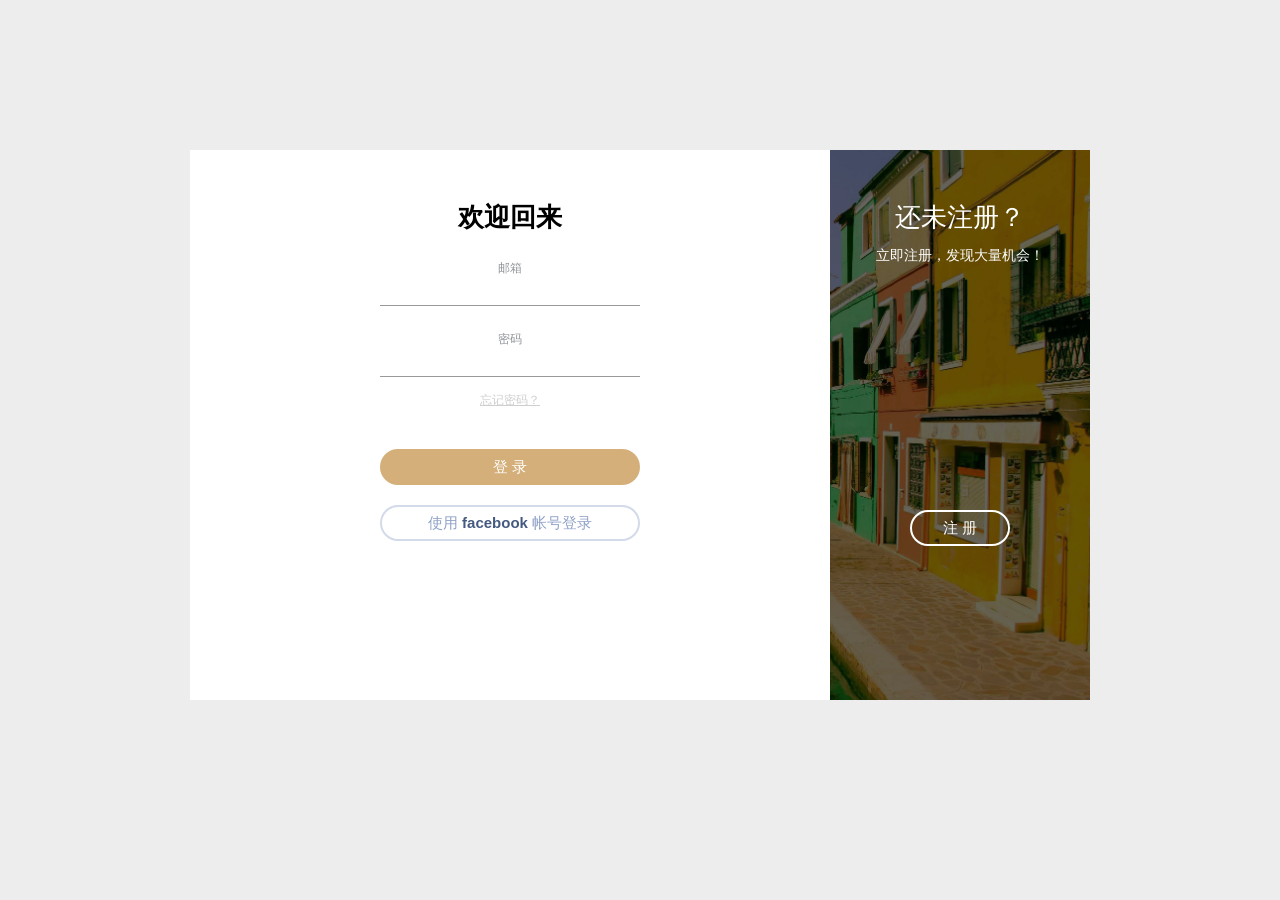
<file: index.html>
<!DOCTYPE html>
<head>
    <meta charset="UTF-8">
</head>
<body>
<script>
    (function () {
        var cookie = document.cookie;
        const split = cookie.split(';');
        split.forEach(value => {
            const split1 = value.split('=');
            var cookieName = split1[0];
            var cookieValue = split1[1];
            if (cookieName == "shenshuxin01.github.io_isoldcust" && cookieValue == "ok") {
                if (confirm("已经检测到您之前登陆过了，是否跳过登录页面？")){
                    window.location = "./main/main.html";
                }else {
                    window.location = "./mainLogin/index.html"
                }
            }else {
                window.location = "./mainLogin/index.html"
            }

        })
    })();
</script>
</body>
</html>
</file>
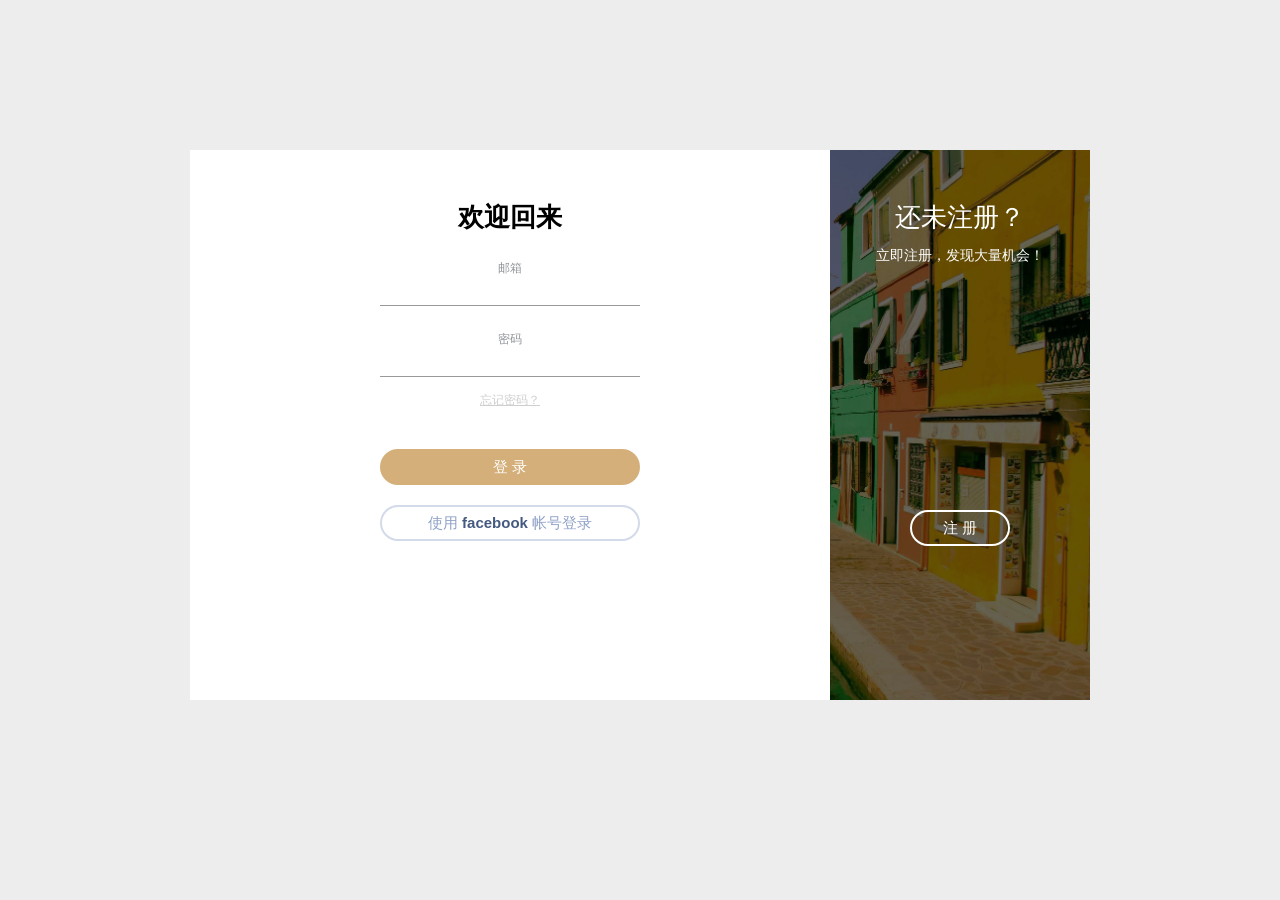
<file: mainLogin/index.html>
<html lang="zh-CN"><head>
<meta charset="utf-8">
    <link rel="icon" type="image/x-icon" href="../picture/皮卡丘.ico">
    <title>欢迎申书鑫</title>
<link rel="stylesheet" href="css/style.css">
</head>

<body>
    <div class="content">
        <div class="form sign-in">
            <h2>欢迎回来</h2>
            <label>
                <span>邮箱</span>
                <input id="pg_email" type="email">
            </label>
            <label>
                <span>密码</span>
                <input id="pg_password" type="password">
            </label>
            <p class="forgot-pass"><a href="javascript:">忘记密码？</a></p>
            <button onclick="toMain();" type="button" class="submit">登 录</button>
            <button type="button" class="fb-btn">使用 <span>facebook</span> 帐号登录</button>
        </div>
        <div class="sub-cont">
            <div class="img">
                <div class="img__text m--up">
                    <h2>还未注册？</h2>
                    <p>立即注册，发现大量机会！</p>
                </div>
                <div class="img__text m--in">
                    <h2>已有帐号？</h2>
                    <p>有帐号就登录吧，好久不见了！</p>
                </div>
                <div class="img__btn">
                    <span class="m--up">注 册</span>
                    <span class="m--in">登 录</span>
                </div>
            </div>
            <div class="form sign-up">
                <h2>立即注册</h2>
                <label>
                    <span>用户名</span>
                    <input type="text">
                </label>
                <label>
                    <span>邮箱</span>
                    <input type="email">
                </label>
                <label>
                    <span>密码</span>
                    <input type="password">
                </label>
                <button type="button" class="submit">注 册</button>
                <button type="button" class="fb-btn">使用 <span>facebook</span> 帐号注册</button>
            </div>
        </div>
    </div>

    <script src="js/script.js"></script>

<script>
    function toMain() {
        //jiami
        var e = window.btoa(document.getElementById("pg_email").value);
        var p = window.btoa(document.getElementById("pg_password").value);

        if (e == "MQ==" && p == "MQ=="){
            document.cookie="shenshuxin01.github.io_isoldcust=ok;path=/";
            window.location = "../main/main.html"
        }else {
            alert("账号/密码错误")
        }
    }
</script>



</body>

</html>
</file>
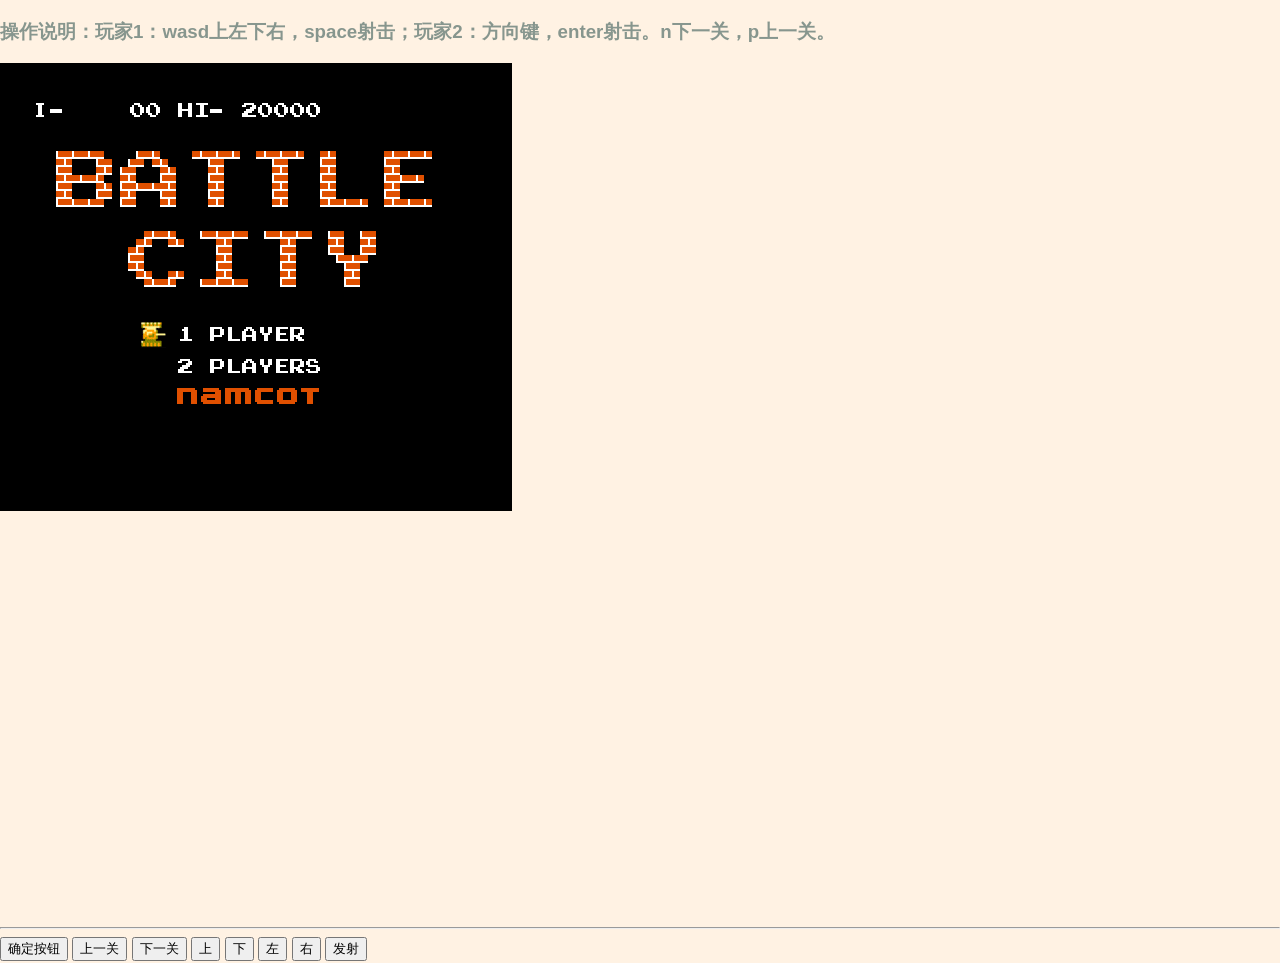
<file: game/tank/index.html>
<!DOCTYPE html>
<html lang="zh" class="no-js demo-1">
	<head>
		<meta charset="UTF-8" />
		<meta http-equiv="X-UA-Compatible" content="IE=edge,chrome=1"> 
		<meta name="viewport" content="width=device-width, initial-scale=1.0"> 
		<script src="js/jquery.min.js"></script>
		<script src="js/Helper.js"></script>
		<script src="js/keyboard.js"></script>
		<script src="js/const.js"></script>
		<script src="js/level.js"></script>
		<script src="js/crackAnimation.js"></script>
		<script src="js/prop.js"></script>
		<script src="js/bullet.js"></script>
		<script src="js/tank.js"></script>
		<script src="js/num.js"></script>
		<script src="js/menu.js"></script>
		<script src="js/map.js"></script>
		<script src="js/Collision.js"></script>
		<script src="js/stage.js"></script>
		<script src="js/main.js"></script>
		<link rel="stylesheet" type="text/css" href="css/default.css" />
		<style type="text/css">
			#canvasDiv canvas{
				position:absolute;
			}
		</style>
	</head>
	<body>
		<div class="container">
			<head><h3>操作说明：玩家1：wasd上左下右，space射击；玩家2：方向键，enter射击。n下一关，p上一关。</h3></head>
			<div class="main clearfix">
				<div id="canvasDiv" >
					<canvas id="wallCanvas" ></canvas> 
					<canvas id="tankCanvas" ></canvas>
					<canvas id="grassCanvas" ></canvas>
					<canvas id="overCanvas" ></canvas> 
					<canvas id="stageCanvas" ></canvas>
				</div>
			</div>
			
		</div><!-- /container -->
	<hr>
		<button onmouseup="offKey('enter')" onmousedown="sendKey('enter')">确定按钮</button>
		<button onmouseup="offKey('before')" onmousedown="sendKey('before')">上一关</button>
		<button onmouseup="offKey('after')" onmousedown="sendKey('after')">下一关</button>
		<button onmouseup="offKey('w')" onmousedown="sendKey('w')">上</button>
		<button onmouseup="offKey('s')"  onmousedown="sendKey('s')">下</button>
		<button onmouseup="offKey('a')"  onmousedown="sendKey('a')">左</button>
		<button onmouseup="offKey('d')"  onmousedown="sendKey('d')">右</button>
		<button onmouseup="offKey('space')"  onmousedown="sendKey('space')">发射</button>
<!--		<input  id="test" type="text">-->
		<input hidden="hidden" id="test" type="text">

<!--		<script>-->
<!--			(function () {-->
<!--				alert("修改&#45;&#45;101版本")-->
<!--			})();-->
<!--		</script>-->
    <script>
		function sendKey(index) {
 			var e = jQuery.Event("keydown"); //模拟一个键盘事件
			// 32空格、w87、s83、a65、d68、enter13,n78,p80
			e.keyCode = 38;
			e.which = 38;  //增加设置which
 			switch (index) {
				case "enter":
					e.keyCode = 13;
					e.which = 13;  //增加设置which
					break;
				case "after":
					e.keyCode = 80;
					e.which = 80;  //增加设置which
					break;
				case "before":
					e.keyCode = 78;
					e.which = 78;  //增加设置which
					break;
				case "w":
					e.keyCode = 87;
					e.which = 87;  //增加设置which
					break;
				case "s":
					e.keyCode = 83;
					e.which = 83;  //增加设置which
					break;
				case "a":
					e.keyCode = 65;
					e.which = 65;  //增加设置which
					break;
				case "d":
					e.keyCode = 68;
					e.which = 68;  //增加设置which
					break;
				case "space":
					e.keyCode = 32;
					e.which = 32;  //增加设置which
					break;

			}

 			 ssxdown(e) ;

 			// $('#test').trigger(e); //模拟按键

		}

		function offKey(index) {
			var e = jQuery.Event("keyup"); //模拟一个键盘事件
			// 32空格、w87、s83、a65、d68、enter13
			e.keyCode = 38;
			e.which = 38;  //增加设置which

			switch (index) {
				case "enter":
					e.keyCode = 13;
					e.which = 13;  //增加设置which
					break;
				case "after":
					e.keyCode = 80;
					e.which = 80;  //增加设置which
					break;
				case "before":
					e.keyCode = 78;
					e.which = 78;  //增加设置which
					break;

				case "w":
					e.keyCode = 87;
					e.which = 87;  //增加设置which
					break;
				case "s":
					e.keyCode = 83;
					e.which = 83;  //增加设置which
					break;
				case "a":
					e.keyCode = 65;
					e.which = 65;  //增加设置which
					break;
				case "d":
					e.keyCode = 68;
					e.which = 68;  //增加设置which
					break;
				case "space":
					e.keyCode = 32;
					e.which = 32;  //增加设置which
					break;

			}

			window.setTimeout(function () {
						ssxup(e);


					},
					300);



			// $('#test').trigger(e); //模拟按键
		}
	</script>
	</body>
</html>
</file>
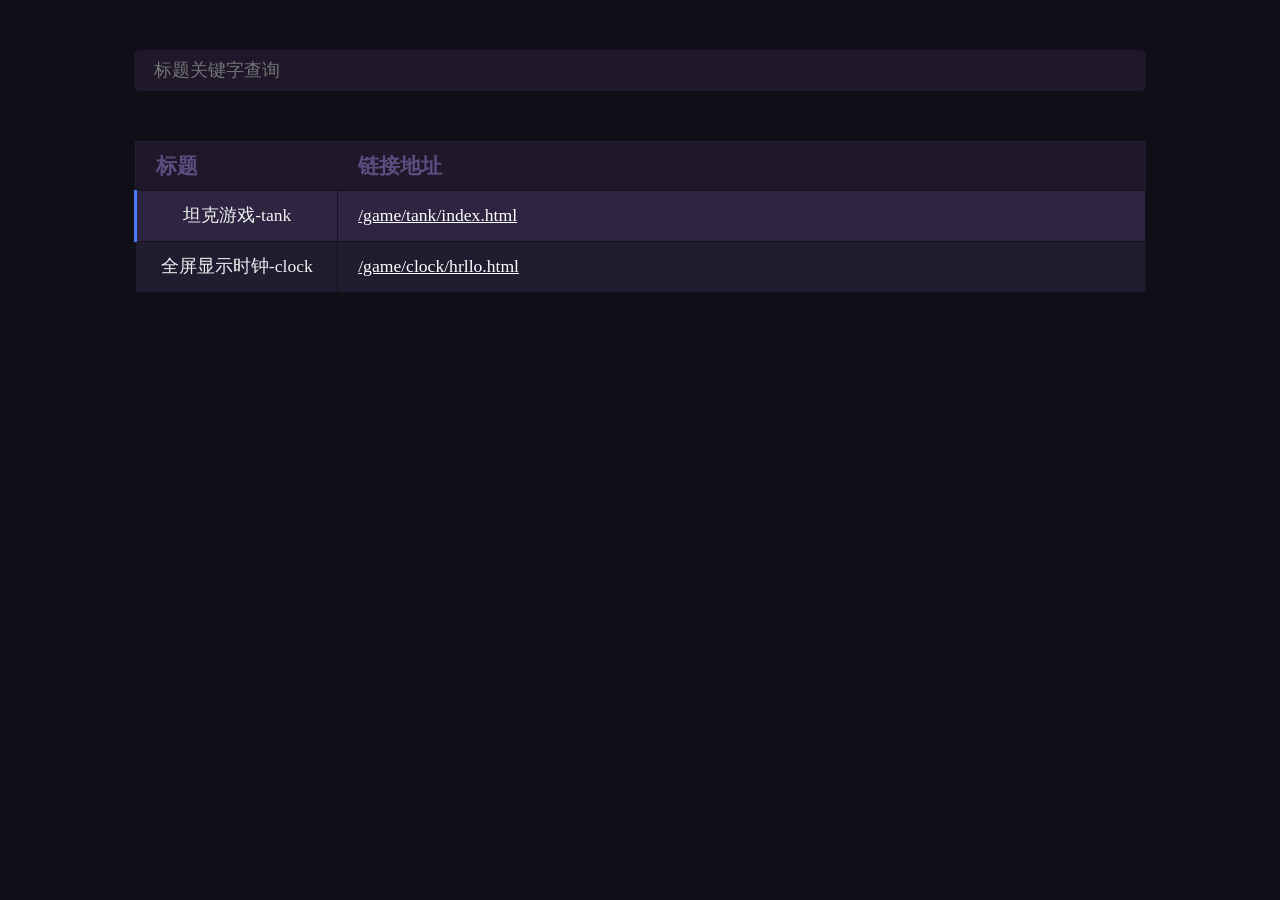
<file: main/showTable/index.html>
<!DOCTYPE html>
<html lang="en" >
<head>
	<meta charset="utf-8">
	<link rel="icon" type="image/x-icon" href="../../picture/皮卡丘.ico">
	<title>欢迎申书鑫</title>
	<link rel="stylesheet" href="css/style.css">

<link rel="stylesheet" href="css/style.css">

</head>
<body>

<template id="table-reset">
	<tr>
		<th>标题</th>
		<th>描述</th>
	</tr>
</template>
<template id="table-row-template">
	<tr>
		<td class="name"><abbr class="abbr" title=""></abbr></td>
		<td class="desc"></td>
	</tr>
</template>
<div class="util">
	<input id="myfiles" type="file" accept="application/json" class="left">
	<input id="myInput" type="search" onKeyUp="search()" placeholder="标题关键字查询">
</div>
<main class="main">
	<table id="table" data-toggle>
		<tr>
			<th>标题</th>
			<th>链接地址</th>
		</tr>
	</table>
</main>
<script src="js/script.js"></script>
<!--若要添加表格内容，需要在处添加 ./js/script.js-->
<!--若要添加表格内容，需要在处添加 ./js/script.js-->
<!--若要添加表格内容，需要在处添加 ./js/script.js-->
<!--若要添加表格内容，需要在处添加 ./js/script.js-->
<!--若要添加表格内容，需要在处添加 ./js/script.js-->
</body>
</html>
</file>
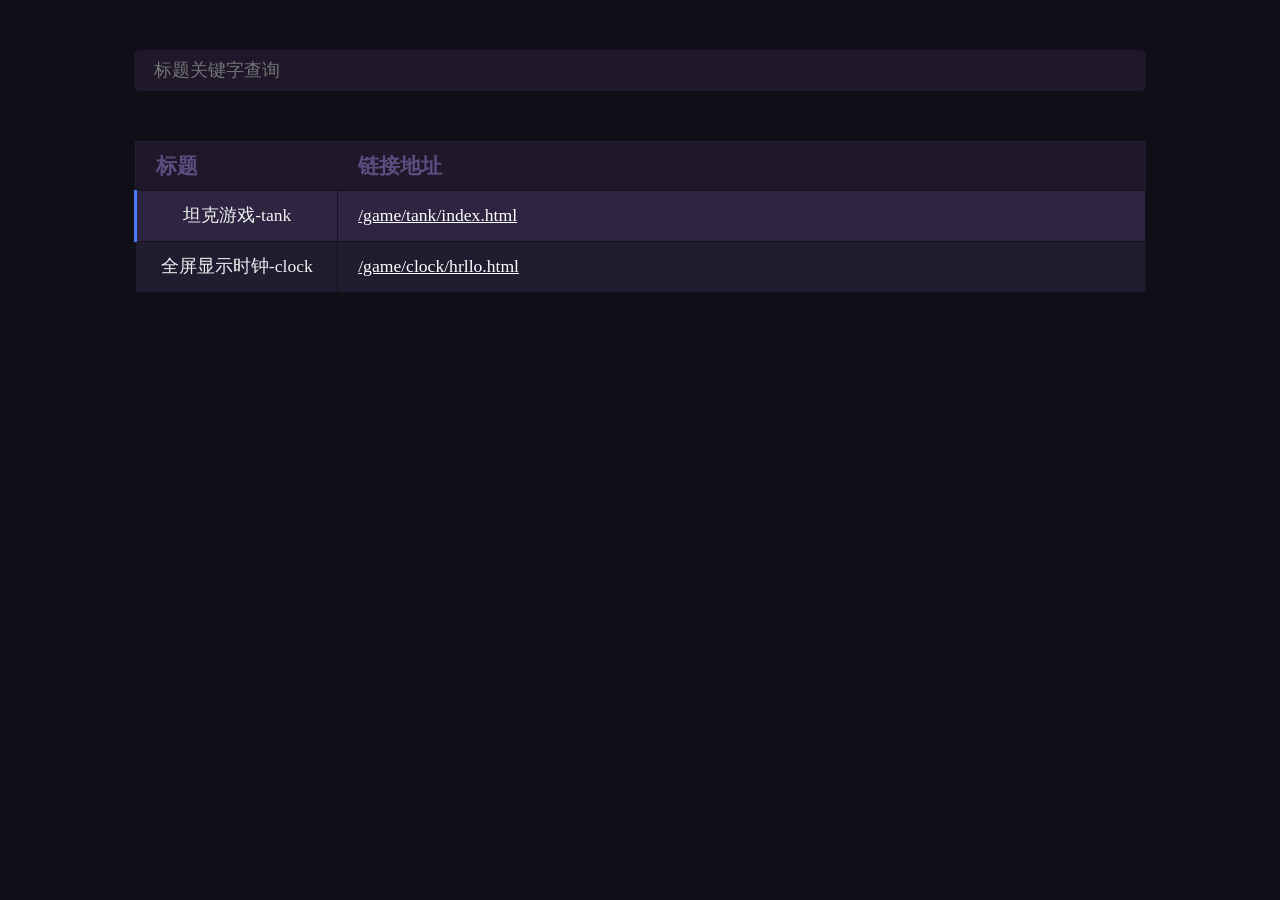
<file: main/main.html>
<!DOCTYPE html>
<html lang="en">
<head>
    <meta charset="utf-8">
    <link rel="icon" type="image/x-icon" href="../picture/皮卡丘.ico">
    <title>欢迎申书鑫</title>
</head>
<body>

        <script>
            window.location = "./showTable/index.html"
        </script>
    </body>
</html>
</file>
<file: mainLogin/css/style.css>
*, *:before, *:after {
    box-sizing: border-box;
    margin: 0;
    padding: 0;
}

body {
    font-family: 'Open Sans', Helvetica, Arial, sans-serif;
    background: #ededed;
}

input, button {
    border: none;
    outline: none;
    background: none;
    font-family: 'Open Sans', Helvetica, Arial, sans-serif;
}

.tip {
    font-size: 20px;
    margin: 40px auto 50px;
    text-align: center;
}

.content {
    overflow: hidden;
    position: absolute;
    left: 50%;
    top: 50%;
    width: 900px;
    height: 550px;
    margin: -300px 0 0 -450px;
    background: #fff;
}

.form {
    position: relative;
    width: 640px;
    height: 100%;
    transition: -webkit-transform 0.6s ease-in-out;
    transition: transform 0.6s ease-in-out;
    transition: transform 0.6s ease-in-out, -webkit-transform 0.6s ease-in-out;
    padding: 50px 30px 0;
}

.sub-cont {
    overflow: hidden;
    position: absolute;
    left: 640px;
    top: 0;
    width: 900px;
    height: 100%;
    padding-left: 260px;
    background: #fff;
    transition: -webkit-transform 0.6s ease-in-out;
    transition: transform 0.6s ease-in-out;
    transition: transform 0.6s ease-in-out, -webkit-transform 0.6s ease-in-out;
}

.content.s--signup .sub-cont {
    -webkit-transform: translate3d(-640px, 0, 0);
    transform: translate3d(-640px, 0, 0);
}

button {
    display: block;
    margin: 0 auto;
    width: 260px;
    height: 36px;
    border-radius: 30px;
    color: #fff;
    font-size: 15px;
    cursor: pointer;
}

.img {
    overflow: hidden;
    z-index: 2;
    position: absolute;
    left: 0;
    top: 0;
    width: 260px;
    height: 100%;
    padding-top: 360px;
}

.img:before {
    content: '';
    position: absolute;
    right: 0;
    top: 0;
    width: 900px;
    height: 100%;
    background-image: url(../images/bg.jpg);
    background-size: cover;
    transition: -webkit-transform 0.6s ease-in-out;
    transition: transform 0.6s ease-in-out;
    transition: transform 0.6s ease-in-out, -webkit-transform 0.6s ease-in-out;
}

.img:after {
    content: '';
    position: absolute;
    left: 0;
    top: 0;
    width: 100%;
    height: 100%;
    background: rgba(0, 0, 0, 0.6);
}

.content.s--signup .img:before {
    -webkit-transform: translate3d(640px, 0, 0);
    transform: translate3d(640px, 0, 0);
}

.img__text {
    z-index: 2;
    position: absolute;
    left: 0;
    top: 50px;
    width: 100%;
    padding: 0 20px;
    text-align: center;
    color: #fff;
    transition: -webkit-transform 0.6s ease-in-out;
    transition: transform 0.6s ease-in-out;
    transition: transform 0.6s ease-in-out, -webkit-transform 0.6s ease-in-out;
}

.img__text h2 {
    margin-bottom: 10px;
    font-weight: normal;
}

.img__text p {
    font-size: 14px;
    line-height: 1.5;
}

.content.s--signup .img__text.m--up {
    -webkit-transform: translateX(520px);
    transform: translateX(520px);
}
.img__text.m--in {
    -webkit-transform: translateX(-520px);
    transform: translateX(-520px);
}

.content.s--signup .img__text.m--in {
    -webkit-transform: translateX(0);
    transform: translateX(0);
}

.img__btn {
    overflow: hidden;
    z-index: 2;
    position: relative;
    width: 100px;
    height: 36px;
    margin: 0 auto;
    background: transparent;
    color: #fff;
    text-transform: uppercase;
    font-size: 15px;
    cursor: pointer;
}
.img__btn:after {
    content: '';
    z-index: 2;
    position: absolute;
    left: 0;
    top: 0;
    width: 100%;
    height: 100%;
    border: 2px solid #fff;
    border-radius: 30px;
}

.img__btn span {
    position: absolute;
    left: 0;
    top: 0;
    display: flex;
    justify-content: center;
    align-items: center;
    width: 100%;
    height: 100%;
    transition: -webkit-transform 0.6s;
    transition: transform 0.6s;
    transition: transform 0.6s, -webkit-transform 0.6s;
}

.img__btn span.m--in {
    -webkit-transform: translateY(-72px);
    transform: translateY(-72px);
}

.content.s--signup .img__btn span.m--in {
    -webkit-transform: translateY(0);
    transform: translateY(0);
}

.content.s--signup .img__btn span.m--up {
    -webkit-transform: translateY(72px);
    transform: translateY(72px);
}

h2 {
    width: 100%;
    font-size: 26px;
    text-align: center;
}

label {
    display: block;
    width: 260px;
    margin: 25px auto 0;
    text-align: center;
}

label span {
    font-size: 12px;
    color: #909399;
    text-transform: uppercase;
}

input {
    display: block;
    width: 100%;
    margin-top: 5px;
    padding-bottom: 5px;
    font-size: 16px;
    border-bottom: 1px solid rgba(0, 0, 0, 0.4);
    text-align: center;
}

.forgot-pass {
    margin-top: 15px;
    text-align: center;
    font-size: 12px;
    color: #cfcfcf;
}

.forgot-pass a {
    color: #cfcfcf;
}

.submit {
    margin-top: 40px;
    margin-bottom: 20px;
    background: #d4af7a;
    text-transform: uppercase;
}

.fb-btn {
    border: 2px solid #d3dae9;
    color: #8fa1c7;
}
.fb-btn span {
    font-weight: bold;
    color: #455a81;
}

.sign-in {
    transition-timing-function: ease-out;
}
.content.s--signup .sign-in {
    transition-timing-function: ease-in-out;
    transition-duration: 0.6s;
    -webkit-transform: translate3d(640px, 0, 0);
    transform: translate3d(640px, 0, 0);
}

.sign-up {
    -webkit-transform: translate3d(-900px, 0, 0);
    transform: translate3d(-900px, 0, 0);
}
.content.s--signup .sign-up {
    -webkit-transform: translate3d(0, 0, 0);
    transform: translate3d(0, 0, 0);
}
</file>
<file: game/tank/css/default.css>
*, *:after, *:before { -webkit-box-sizing: border-box; -moz-box-sizing: border-box; box-sizing: border-box; }
body, html { font-size: 100%; padding: 0; margin: 0; height: 100%;}

/* Clearfix hack by Nicolas Gallagher: http://nicolasgallagher.com/micro-clearfix-hack/ */
.clearfix:before, .clearfix:after { content: " "; display: table; }
.clearfix:after { clear: both; }

body {
	font-family: "Helvetica Neue",Helvetica,Arial,'Microsoft YaHei',sans-serif,'Lato', Calibri;
	color: #777;
	background: #f6f6f6;
}

a {
	color: #555;
	text-decoration: none;
	outline: none;
}

a:hover,
a:active {
	color: #777;
}

a img {
	border: none;
}
/*!
 *  Font Awesome 4.2.0 by @davegandy - http://fontawesome.io - @fontawesome
 *  License - http://fontawesome.io/license (Font: SIL OFL 1.1, CSS: MIT License)
 */@font-face{font-family:'FontAwesome';src:url('../fonts/fontawesome-webfont.eot?v=4.2.0');src:url('../fonts/fontawesome-webfont.eot?#iefix&v=4.2.0') format('embedded-opentype'),url('../fonts/fontawesome-webfont.woff?v=4.2.0') format('woff'),url('../fonts/fontawesome-webfont.ttf?v=4.2.0') format('truetype'),url('../fonts/fontawesome-webfont.svg?v=4.2.0#fontawesomeregular') format('svg');font-weight:normal;font-style:normal}.fa{display:inline-block;font:normal normal normal 14px/1 FontAwesome;font-size:inherit;text-rendering:auto;-webkit-font-smoothing:antialiased;-moz-osx-font-smoothing:grayscale}.fa-lg{font-size:1.33333333em;line-height:.75em;vertical-align:-15%}.fa-2x{font-size:2em}.fa-3x{font-size:3em}.fa-4x{font-size:4em}.fa-5x{font-size:5em}.fa-fw{width:1.28571429em;text-align:center}.fa-ul{padding-left:0;margin-left:2.14285714em;list-style-type:none}.fa-ul>li{position:relative}.fa-li{position:absolute;left:-2.14285714em;width:2.14285714em;top:.14285714em;text-align:center}.fa-li.fa-lg{left:-1.85714286em}.fa-border{padding:.2em .25em .15em;border:solid .08em #eee;border-radius:.1em}.pull-right{float:right}.pull-left{float:left}.fa.pull-left{margin-right:.3em}.fa.pull-right{margin-left:.3em}.fa-spin{-webkit-animation:fa-spin 2s infinite linear;animation:fa-spin 2s infinite linear}@-webkit-keyframes fa-spin{0%{-webkit-transform:rotate(0deg);transform:rotate(0deg)}100%{-webkit-transform:rotate(359deg);transform:rotate(359deg)}}@keyframes fa-spin{0%{-webkit-transform:rotate(0deg);transform:rotate(0deg)}100%{-webkit-transform:rotate(359deg);transform:rotate(359deg)}}.fa-rotate-90{filter:progid:DXImageTransform.Microsoft.BasicImage(rotation=1);-webkit-transform:rotate(90deg);-ms-transform:rotate(90deg);transform:rotate(90deg)}.fa-rotate-180{filter:progid:DXImageTransform.Microsoft.BasicImage(rotation=2);-webkit-transform:rotate(180deg);-ms-transform:rotate(180deg);transform:rotate(180deg)}.fa-rotate-270{filter:progid:DXImageTransform.Microsoft.BasicImage(rotation=3);-webkit-transform:rotate(270deg);-ms-transform:rotate(270deg);transform:rotate(270deg)}.fa-flip-horizontal{filter:progid:DXImageTransform.Microsoft.BasicImage(rotation=0, mirror=1);-webkit-transform:scale(-1, 1);-ms-transform:scale(-1, 1);transform:scale(-1, 1)}.fa-flip-vertical{filter:progid:DXImageTransform.Microsoft.BasicImage(rotation=2, mirror=1);-webkit-transform:scale(1, -1);-ms-transform:scale(1, -1);transform:scale(1, -1)}:root .fa-rotate-90,:root .fa-rotate-180,:root .fa-rotate-270,:root .fa-flip-horizontal,:root .fa-flip-vertical{filter:none}.fa-stack{position:relative;display:inline-block;width:2em;height:2em;line-height:2em;vertical-align:middle}.fa-stack-1x,.fa-stack-2x{position:absolute;left:0;width:100%;text-align:center}.fa-stack-1x{line-height:inherit}.fa-stack-2x{font-size:2em}.fa-inverse{color:#fff}.fa-glass:before{content:"\f000"}.fa-music:before{content:"\f001"}.fa-search:before{content:"\f002"}.fa-envelope-o:before{content:"\f003"}.fa-heart:before{content:"\f004"}.fa-star:before{content:"\f005"}.fa-star-o:before{content:"\f006"}.fa-user:before{content:"\f007"}.fa-film:before{content:"\f008"}.fa-th-large:before{content:"\f009"}.fa-th:before{content:"\f00a"}.fa-th-list:before{content:"\f00b"}.fa-check:before{content:"\f00c"}.fa-remove:before,.fa-close:before,.fa-times:before{content:"\f00d"}.fa-search-plus:before{content:"\f00e"}.fa-search-minus:before{content:"\f010"}.fa-power-off:before{content:"\f011"}.fa-signal:before{content:"\f012"}.fa-gear:before,.fa-cog:before{content:"\f013"}.fa-trash-o:before{content:"\f014"}.fa-home:before{content:"\f015"}.fa-file-o:before{content:"\f016"}.fa-clock-o:before{content:"\f017"}.fa-road:before{content:"\f018"}.fa-download:before{content:"\f019"}.fa-arrow-circle-o-down:before{content:"\f01a"}.fa-arrow-circle-o-up:before{content:"\f01b"}.fa-inbox:before{content:"\f01c"}.fa-play-circle-o:before{content:"\f01d"}.fa-rotate-right:before,.fa-repeat:before{content:"\f01e"}.fa-refresh:before{content:"\f021"}.fa-list-alt:before{content:"\f022"}.fa-lock:before{content:"\f023"}.fa-flag:before{content:"\f024"}.fa-headphones:before{content:"\f025"}.fa-volume-off:before{content:"\f026"}.fa-volume-down:before{content:"\f027"}.fa-volume-up:before{content:"\f028"}.fa-qrcode:before{content:"\f029"}.fa-barcode:before{content:"\f02a"}.fa-tag:before{content:"\f02b"}.fa-tags:before{content:"\f02c"}.fa-book:before{content:"\f02d"}.fa-bookmark:before{content:"\f02e"}.fa-print:before{content:"\f02f"}.fa-camera:before{content:"\f030"}.fa-font:before{content:"\f031"}.fa-bold:before{content:"\f032"}.fa-italic:before{content:"\f033"}.fa-text-height:before{content:"\f034"}.fa-text-width:before{content:"\f035"}.fa-align-left:before{content:"\f036"}.fa-align-center:before{content:"\f037"}.fa-align-right:before{content:"\f038"}.fa-align-justify:before{content:"\f039"}.fa-list:before{content:"\f03a"}.fa-dedent:before,.fa-outdent:before{content:"\f03b"}.fa-indent:before{content:"\f03c"}.fa-video-camera:before{content:"\f03d"}.fa-photo:before,.fa-image:before,.fa-picture-o:before{content:"\f03e"}.fa-pencil:before{content:"\f040"}.fa-map-marker:before{content:"\f041"}.fa-adjust:before{content:"\f042"}.fa-tint:before{content:"\f043"}.fa-edit:before,.fa-pencil-square-o:before{content:"\f044"}.fa-share-square-o:before{content:"\f045"}.fa-check-square-o:before{content:"\f046"}.fa-arrows:before{content:"\f047"}.fa-step-backward:before{content:"\f048"}.fa-fast-backward:before{content:"\f049"}.fa-backward:before{content:"\f04a"}.fa-play:before{content:"\f04b"}.fa-pause:before{content:"\f04c"}.fa-stop:before{content:"\f04d"}.fa-forward:before{content:"\f04e"}.fa-fast-forward:before{content:"\f050"}.fa-step-forward:before{content:"\f051"}.fa-eject:before{content:"\f052"}.fa-chevron-left:before{content:"\f053"}.fa-chevron-right:before{content:"\f054"}.fa-plus-circle:before{content:"\f055"}.fa-minus-circle:before{content:"\f056"}.fa-times-circle:before{content:"\f057"}.fa-check-circle:before{content:"\f058"}.fa-question-circle:before{content:"\f059"}.fa-info-circle:before{content:"\f05a"}.fa-crosshairs:before{content:"\f05b"}.fa-times-circle-o:before{content:"\f05c"}.fa-check-circle-o:before{content:"\f05d"}.fa-ban:before{content:"\f05e"}.fa-arrow-left:before{content:"\f060"}.fa-arrow-right:before{content:"\f061"}.fa-arrow-up:before{content:"\f062"}.fa-arrow-down:before{content:"\f063"}.fa-mail-forward:before,.fa-share:before{content:"\f064"}.fa-expand:before{content:"\f065"}.fa-compress:before{content:"\f066"}.fa-plus:before{content:"\f067"}.fa-minus:before{content:"\f068"}.fa-asterisk:before{content:"\f069"}.fa-exclamation-circle:before{content:"\f06a"}.fa-gift:before{content:"\f06b"}.fa-leaf:before{content:"\f06c"}.fa-fire:before{content:"\f06d"}.fa-eye:before{content:"\f06e"}.fa-eye-slash:before{content:"\f070"}.fa-warning:before,.fa-exclamation-triangle:before{content:"\f071"}.fa-plane:before{content:"\f072"}.fa-calendar:before{content:"\f073"}.fa-random:before{content:"\f074"}.fa-comment:before{content:"\f075"}.fa-magnet:before{content:"\f076"}.fa-chevron-up:before{content:"\f077"}.fa-chevron-down:before{content:"\f078"}.fa-retweet:before{content:"\f079"}.fa-shopping-cart:before{content:"\f07a"}.fa-folder:before{content:"\f07b"}.fa-folder-open:before{content:"\f07c"}.fa-arrows-v:before{content:"\f07d"}.fa-arrows-h:before{content:"\f07e"}.fa-bar-chart-o:before,.fa-bar-chart:before{content:"\f080"}.fa-twitter-square:before{content:"\f081"}.fa-facebook-square:before{content:"\f082"}.fa-camera-retro:before{content:"\f083"}.fa-key:before{content:"\f084"}.fa-gears:before,.fa-cogs:before{content:"\f085"}.fa-comments:before{content:"\f086"}.fa-thumbs-o-up:before{content:"\f087"}.fa-thumbs-o-down:before{content:"\f088"}.fa-star-half:before{content:"\f089"}.fa-heart-o:before{content:"\f08a"}.fa-sign-out:before{content:"\f08b"}.fa-linkedin-square:before{content:"\f08c"}.fa-thumb-tack:before{content:"\f08d"}.fa-external-link:before{content:"\f08e"}.fa-sign-in:before{content:"\f090"}.fa-trophy:before{content:"\f091"}.fa-github-square:before{content:"\f092"}.fa-upload:before{content:"\f093"}.fa-lemon-o:before{content:"\f094"}.fa-phone:before{content:"\f095"}.fa-square-o:before{content:"\f096"}.fa-bookmark-o:before{content:"\f097"}.fa-phone-square:before{content:"\f098"}.fa-twitter:before{content:"\f099"}.fa-facebook:before{content:"\f09a"}.fa-github:before{content:"\f09b"}.fa-unlock:before{content:"\f09c"}.fa-credit-card:before{content:"\f09d"}.fa-rss:before{content:"\f09e"}.fa-hdd-o:before{content:"\f0a0"}.fa-bullhorn:before{content:"\f0a1"}.fa-bell:before{content:"\f0f3"}.fa-certificate:before{content:"\f0a3"}.fa-hand-o-right:before{content:"\f0a4"}.fa-hand-o-left:before{content:"\f0a5"}.fa-hand-o-up:before{content:"\f0a6"}.fa-hand-o-down:before{content:"\f0a7"}.fa-arrow-circle-left:before{content:"\f0a8"}.fa-arrow-circle-right:before{content:"\f0a9"}.fa-arrow-circle-up:before{content:"\f0aa"}.fa-arrow-circle-down:before{content:"\f0ab"}.fa-globe:before{content:"\f0ac"}.fa-wrench:before{content:"\f0ad"}.fa-tasks:before{content:"\f0ae"}.fa-filter:before{content:"\f0b0"}.fa-briefcase:before{content:"\f0b1"}.fa-arrows-alt:before{content:"\f0b2"}.fa-group:before,.fa-users:before{content:"\f0c0"}.fa-chain:before,.fa-link:before{content:"\f0c1"}.fa-cloud:before{content:"\f0c2"}.fa-flask:before{content:"\f0c3"}.fa-cut:before,.fa-scissors:before{content:"\f0c4"}.fa-copy:before,.fa-files-o:before{content:"\f0c5"}.fa-paperclip:before{content:"\f0c6"}.fa-save:before,.fa-floppy-o:before{content:"\f0c7"}.fa-square:before{content:"\f0c8"}.fa-navicon:before,.fa-reorder:before,.fa-bars:before{content:"\f0c9"}.fa-list-ul:before{content:"\f0ca"}.fa-list-ol:before{content:"\f0cb"}.fa-strikethrough:before{content:"\f0cc"}.fa-underline:before{content:"\f0cd"}.fa-table:before{content:"\f0ce"}.fa-magic:before{content:"\f0d0"}.fa-truck:before{content:"\f0d1"}.fa-pinterest:before{content:"\f0d2"}.fa-pinterest-square:before{content:"\f0d3"}.fa-google-plus-square:before{content:"\f0d4"}.fa-google-plus:before{content:"\f0d5"}.fa-money:before{content:"\f0d6"}.fa-caret-down:before{content:"\f0d7"}.fa-caret-up:before{content:"\f0d8"}.fa-caret-left:before{content:"\f0d9"}.fa-caret-right:before{content:"\f0da"}.fa-columns:before{content:"\f0db"}.fa-unsorted:before,.fa-sort:before{content:"\f0dc"}.fa-sort-down:before,.fa-sort-desc:before{content:"\f0dd"}.fa-sort-up:before,.fa-sort-asc:before{content:"\f0de"}.fa-envelope:before{content:"\f0e0"}.fa-linkedin:before{content:"\f0e1"}.fa-rotate-left:before,.fa-undo:before{content:"\f0e2"}.fa-legal:before,.fa-gavel:before{content:"\f0e3"}.fa-dashboard:before,.fa-tachometer:before{content:"\f0e4"}.fa-comment-o:before{content:"\f0e5"}.fa-comments-o:before{content:"\f0e6"}.fa-flash:before,.fa-bolt:before{content:"\f0e7"}.fa-sitemap:before{content:"\f0e8"}.fa-umbrella:before{content:"\f0e9"}.fa-paste:before,.fa-clipboard:before{content:"\f0ea"}.fa-lightbulb-o:before{content:"\f0eb"}.fa-exchange:before{content:"\f0ec"}.fa-cloud-download:before{content:"\f0ed"}.fa-cloud-upload:before{content:"\f0ee"}.fa-user-md:before{content:"\f0f0"}.fa-stethoscope:before{content:"\f0f1"}.fa-suitcase:before{content:"\f0f2"}.fa-bell-o:before{content:"\f0a2"}.fa-coffee:before{content:"\f0f4"}.fa-cutlery:before{content:"\f0f5"}.fa-file-text-o:before{content:"\f0f6"}.fa-building-o:before{content:"\f0f7"}.fa-hospital-o:before{content:"\f0f8"}.fa-ambulance:before{content:"\f0f9"}.fa-medkit:before{content:"\f0fa"}.fa-fighter-jet:before{content:"\f0fb"}.fa-beer:before{content:"\f0fc"}.fa-h-square:before{content:"\f0fd"}.fa-plus-square:before{content:"\f0fe"}.fa-angle-double-left:before{content:"\f100"}.fa-angle-double-right:before{content:"\f101"}.fa-angle-double-up:before{content:"\f102"}.fa-angle-double-down:before{content:"\f103"}.fa-angle-left:before{content:"\f104"}.fa-angle-right:before{content:"\f105"}.fa-angle-up:before{content:"\f106"}.fa-angle-down:before{content:"\f107"}.fa-desktop:before{content:"\f108"}.fa-laptop:before{content:"\f109"}.fa-tablet:before{content:"\f10a"}.fa-mobile-phone:before,.fa-mobile:before{content:"\f10b"}.fa-circle-o:before{content:"\f10c"}.fa-quote-left:before{content:"\f10d"}.fa-quote-right:before{content:"\f10e"}.fa-spinner:before{content:"\f110"}.fa-circle:before{content:"\f111"}.fa-mail-reply:before,.fa-reply:before{content:"\f112"}.fa-github-alt:before{content:"\f113"}.fa-folder-o:before{content:"\f114"}.fa-folder-open-o:before{content:"\f115"}.fa-smile-o:before{content:"\f118"}.fa-frown-o:before{content:"\f119"}.fa-meh-o:before{content:"\f11a"}.fa-gamepad:before{content:"\f11b"}.fa-keyboard-o:before{content:"\f11c"}.fa-flag-o:before{content:"\f11d"}.fa-flag-checkered:before{content:"\f11e"}.fa-terminal:before{content:"\f120"}.fa-code:before{content:"\f121"}.fa-mail-reply-all:before,.fa-reply-all:before{content:"\f122"}.fa-star-half-empty:before,.fa-star-half-full:before,.fa-star-half-o:before{content:"\f123"}.fa-location-arrow:before{content:"\f124"}.fa-crop:before{content:"\f125"}.fa-code-fork:before{content:"\f126"}.fa-unlink:before,.fa-chain-broken:before{content:"\f127"}.fa-question:before{content:"\f128"}.fa-info:before{content:"\f129"}.fa-exclamation:before{content:"\f12a"}.fa-superscript:before{content:"\f12b"}.fa-subscript:before{content:"\f12c"}.fa-eraser:before{content:"\f12d"}.fa-puzzle-piece:before{content:"\f12e"}.fa-microphone:before{content:"\f130"}.fa-microphone-slash:before{content:"\f131"}.fa-shield:before{content:"\f132"}.fa-calendar-o:before{content:"\f133"}.fa-fire-extinguisher:before{content:"\f134"}.fa-rocket:before{content:"\f135"}.fa-maxcdn:before{content:"\f136"}.fa-chevron-circle-left:before{content:"\f137"}.fa-chevron-circle-right:before{content:"\f138"}.fa-chevron-circle-up:before{content:"\f139"}.fa-chevron-circle-down:before{content:"\f13a"}.fa-html5:before{content:"\f13b"}.fa-css3:before{content:"\f13c"}.fa-anchor:before{content:"\f13d"}.fa-unlock-alt:before{content:"\f13e"}.fa-bullseye:before{content:"\f140"}.fa-ellipsis-h:before{content:"\f141"}.fa-ellipsis-v:before{content:"\f142"}.fa-rss-square:before{content:"\f143"}.fa-play-circle:before{content:"\f144"}.fa-ticket:before{content:"\f145"}.fa-minus-square:before{content:"\f146"}.fa-minus-square-o:before{content:"\f147"}.fa-level-up:before{content:"\f148"}.fa-level-down:before{content:"\f149"}.fa-check-square:before{content:"\f14a"}.fa-pencil-square:before{content:"\f14b"}.fa-external-link-square:before{content:"\f14c"}.fa-share-square:before{content:"\f14d"}.fa-compass:before{content:"\f14e"}.fa-toggle-down:before,.fa-caret-square-o-down:before{content:"\f150"}.fa-toggle-up:before,.fa-caret-square-o-up:before{content:"\f151"}.fa-toggle-right:before,.fa-caret-square-o-right:before{content:"\f152"}.fa-euro:before,.fa-eur:before{content:"\f153"}.fa-gbp:before{content:"\f154"}.fa-dollar:before,.fa-usd:before{content:"\f155"}.fa-rupee:before,.fa-inr:before{content:"\f156"}.fa-cny:before,.fa-rmb:before,.fa-yen:before,.fa-jpy:before{content:"\f157"}.fa-ruble:before,.fa-rouble:before,.fa-rub:before{content:"\f158"}.fa-won:before,.fa-krw:before{content:"\f159"}.fa-bitcoin:before,.fa-btc:before{content:"\f15a"}.fa-file:before{content:"\f15b"}.fa-file-text:before{content:"\f15c"}.fa-sort-alpha-asc:before{content:"\f15d"}.fa-sort-alpha-desc:before{content:"\f15e"}.fa-sort-amount-asc:before{content:"\f160"}.fa-sort-amount-desc:before{content:"\f161"}.fa-sort-numeric-asc:before{content:"\f162"}.fa-sort-numeric-desc:before{content:"\f163"}.fa-thumbs-up:before{content:"\f164"}.fa-thumbs-down:before{content:"\f165"}.fa-youtube-square:before{content:"\f166"}.fa-youtube:before{content:"\f167"}.fa-xing:before{content:"\f168"}.fa-xing-square:before{content:"\f169"}.fa-youtube-play:before{content:"\f16a"}.fa-dropbox:before{content:"\f16b"}.fa-stack-overflow:before{content:"\f16c"}.fa-instagram:before{content:"\f16d"}.fa-flickr:before{content:"\f16e"}.fa-adn:before{content:"\f170"}.fa-bitbucket:before{content:"\f171"}.fa-bitbucket-square:before{content:"\f172"}.fa-tumblr:before{content:"\f173"}.fa-tumblr-square:before{content:"\f174"}.fa-long-arrow-down:before{content:"\f175"}.fa-long-arrow-up:before{content:"\f176"}.fa-long-arrow-left:before{content:"\f177"}.fa-long-arrow-right:before{content:"\f178"}.fa-apple:before{content:"\f179"}.fa-windows:before{content:"\f17a"}.fa-android:before{content:"\f17b"}.fa-linux:before{content:"\f17c"}.fa-dribbble:before{content:"\f17d"}.fa-skype:before{content:"\f17e"}.fa-foursquare:before{content:"\f180"}.fa-trello:before{content:"\f181"}.fa-female:before{content:"\f182"}.fa-male:before{content:"\f183"}.fa-gittip:before{content:"\f184"}.fa-sun-o:before{content:"\f185"}.fa-moon-o:before{content:"\f186"}.fa-archive:before{content:"\f187"}.fa-bug:before{content:"\f188"}.fa-vk:before{content:"\f189"}.fa-weibo:before{content:"\f18a"}.fa-renren:before{content:"\f18b"}.fa-pagelines:before{content:"\f18c"}.fa-stack-exchange:before{content:"\f18d"}.fa-arrow-circle-o-right:before{content:"\f18e"}.fa-arrow-circle-o-left:before{content:"\f190"}.fa-toggle-left:before,.fa-caret-square-o-left:before{content:"\f191"}.fa-dot-circle-o:before{content:"\f192"}.fa-wheelchair:before{content:"\f193"}.fa-vimeo-square:before{content:"\f194"}.fa-turkish-lira:before,.fa-try:before{content:"\f195"}.fa-plus-square-o:before{content:"\f196"}.fa-space-shuttle:before{content:"\f197"}.fa-slack:before{content:"\f198"}.fa-envelope-square:before{content:"\f199"}.fa-wordpress:before{content:"\f19a"}.fa-openid:before{content:"\f19b"}.fa-institution:before,.fa-bank:before,.fa-university:before{content:"\f19c"}.fa-mortar-board:before,.fa-graduation-cap:before{content:"\f19d"}.fa-yahoo:before{content:"\f19e"}.fa-google:before{content:"\f1a0"}.fa-reddit:before{content:"\f1a1"}.fa-reddit-square:before{content:"\f1a2"}.fa-stumbleupon-circle:before{content:"\f1a3"}.fa-stumbleupon:before{content:"\f1a4"}.fa-delicious:before{content:"\f1a5"}.fa-digg:before{content:"\f1a6"}.fa-pied-piper:before{content:"\f1a7"}.fa-pied-piper-alt:before{content:"\f1a8"}.fa-drupal:before{content:"\f1a9"}.fa-joomla:before{content:"\f1aa"}.fa-language:before{content:"\f1ab"}.fa-fax:before{content:"\f1ac"}.fa-building:before{content:"\f1ad"}.fa-child:before{content:"\f1ae"}.fa-paw:before{content:"\f1b0"}.fa-spoon:before{content:"\f1b1"}.fa-cube:before{content:"\f1b2"}.fa-cubes:before{content:"\f1b3"}.fa-behance:before{content:"\f1b4"}.fa-behance-square:before{content:"\f1b5"}.fa-steam:before{content:"\f1b6"}.fa-steam-square:before{content:"\f1b7"}.fa-recycle:before{content:"\f1b8"}.fa-automobile:before,.fa-car:before{content:"\f1b9"}.fa-cab:before,.fa-taxi:before{content:"\f1ba"}.fa-tree:before{content:"\f1bb"}.fa-spotify:before{content:"\f1bc"}.fa-deviantart:before{content:"\f1bd"}.fa-soundcloud:before{content:"\f1be"}.fa-database:before{content:"\f1c0"}.fa-file-pdf-o:before{content:"\f1c1"}.fa-file-word-o:before{content:"\f1c2"}.fa-file-excel-o:before{content:"\f1c3"}.fa-file-powerpoint-o:before{content:"\f1c4"}.fa-file-photo-o:before,.fa-file-picture-o:before,.fa-file-image-o:before{content:"\f1c5"}.fa-file-zip-o:before,.fa-file-archive-o:before{content:"\f1c6"}.fa-file-sound-o:before,.fa-file-audio-o:before{content:"\f1c7"}.fa-file-movie-o:before,.fa-file-video-o:before{content:"\f1c8"}.fa-file-code-o:before{content:"\f1c9"}.fa-vine:before{content:"\f1ca"}.fa-codepen:before{content:"\f1cb"}.fa-jsfiddle:before{content:"\f1cc"}.fa-life-bouy:before,.fa-life-buoy:before,.fa-life-saver:before,.fa-support:before,.fa-life-ring:before{content:"\f1cd"}.fa-circle-o-notch:before{content:"\f1ce"}.fa-ra:before,.fa-rebel:before{content:"\f1d0"}.fa-ge:before,.fa-empire:before{content:"\f1d1"}.fa-git-square:before{content:"\f1d2"}.fa-git:before{content:"\f1d3"}.fa-hacker-news:before{content:"\f1d4"}.fa-tencent-weibo:before{content:"\f1d5"}.fa-qq:before{content:"\f1d6"}.fa-wechat:before,.fa-weixin:before{content:"\f1d7"}.fa-send:before,.fa-paper-plane:before{content:"\f1d8"}.fa-send-o:before,.fa-paper-plane-o:before{content:"\f1d9"}.fa-history:before{content:"\f1da"}.fa-circle-thin:before{content:"\f1db"}.fa-header:before{content:"\f1dc"}.fa-paragraph:before{content:"\f1dd"}.fa-sliders:before{content:"\f1de"}.fa-share-alt:before{content:"\f1e0"}.fa-share-alt-square:before{content:"\f1e1"}.fa-bomb:before{content:"\f1e2"}.fa-soccer-ball-o:before,.fa-futbol-o:before{content:"\f1e3"}.fa-tty:before{content:"\f1e4"}.fa-binoculars:before{content:"\f1e5"}.fa-plug:before{content:"\f1e6"}.fa-slideshare:before{content:"\f1e7"}.fa-twitch:before{content:"\f1e8"}.fa-yelp:before{content:"\f1e9"}.fa-newspaper-o:before{content:"\f1ea"}.fa-wifi:before{content:"\f1eb"}.fa-calculator:before{content:"\f1ec"}.fa-paypal:before{content:"\f1ed"}.fa-google-wallet:before{content:"\f1ee"}.fa-cc-visa:before{content:"\f1f0"}.fa-cc-mastercard:before{content:"\f1f1"}.fa-cc-discover:before{content:"\f1f2"}.fa-cc-amex:before{content:"\f1f3"}.fa-cc-paypal:before{content:"\f1f4"}.fa-cc-stripe:before{content:"\f1f5"}.fa-bell-slash:before{content:"\f1f6"}.fa-bell-slash-o:before{content:"\f1f7"}.fa-trash:before{content:"\f1f8"}.fa-copyright:before{content:"\f1f9"}.fa-at:before{content:"\f1fa"}.fa-eyedropper:before{content:"\f1fb"}.fa-paint-brush:before{content:"\f1fc"}.fa-birthday-cake:before{content:"\f1fd"}.fa-area-chart:before{content:"\f1fe"}.fa-pie-chart:before{content:"\f200"}.fa-line-chart:before{content:"\f201"}.fa-lastfm:before{content:"\f202"}.fa-lastfm-square:before{content:"\f203"}.fa-toggle-off:before{content:"\f204"}.fa-toggle-on:before{content:"\f205"}.fa-bicycle:before{content:"\f206"}.fa-bus:before{content:"\f207"}.fa-ioxhost:before{content:"\f208"}.fa-angellist:before{content:"\f209"}.fa-cc:before{content:"\f20a"}.fa-shekel:before,.fa-sheqel:before,.fa-ils:before{content:"\f20b"}.fa-meanpath:before{content:"\f20c"}
/* Header Style */
.main,
.container > header {
	margin: 0 auto;
	/*padding: 2em;*/
}

.container {
	height: 100%;
}

.container > header {
	padding-top: 20px;
	padding-bottom: 20px;
	text-align: center;
	background: rgba(0,0,0,0.01);
}

.container > header h1 {
	font-size: 2.625em;
	line-height: 1.3;
	margin: 0;
	font-weight: 300;
}

.container > header span {
	display: block;
	font-size: 60%;
	opacity: 0.3;
	padding: 0 0 0.6em 0.1em;
}

/* Main Content */
.main {
	/*max-width: 69em;*/
	width: 100%;
	height: 100%;
	overflow: hidden;
}
.demo-scroll{
	overflow-y: scroll;
	width: 100%;
	height: 100%;
}
.column {
	float: left;
	width: 50%;
	padding: 0 2em;
	min-height: 300px;
	position: relative;
}

.column:nth-child(2) {
	box-shadow: -1px 0 0 rgba(0,0,0,0.1);
}

.column p {
	font-weight: 300;
	font-size: 2em;
	padding: 0;
	margin: 0;
	text-align: right;
	line-height: 1.5;
}

/* To Navigation Style */
.htmleaf-top {
	background: #fff;
	background: rgba(255, 255, 255, 0.6);
	text-transform: uppercase;
	width: 100%;
	font-size: 0.69em;
	line-height: 2.2;
}

.htmleaf-top a {
	padding: 0 1em;
	letter-spacing: 0.1em;
	color: #888;
	display: inline-block;
}

.htmleaf-top a:hover {
	background: rgba(255,255,255,0.95);
	color: #333;
}

.htmleaf-top span.right {
	float: right;
}

.htmleaf-top span.right a {
	float: left;
	display: block;
}

.htmleaf-icon:before {
	font-family: 'codropsicons';
	margin: 0 4px;
	speak: none;
	font-style: normal;
	font-weight: normal;
	font-variant: normal;
	text-transform: none;
	line-height: 1;
	-webkit-font-smoothing: antialiased;
}



/* Demo Buttons Style */
.htmleaf-demos {
	padding-top: 1em;
	font-size: 0.9em;
}

.htmleaf-demos a {
	display: inline-block;
	margin: 0.2em;
	padding: 0.45em 1em;
	background: #999;
	color: #fff;
	font-weight: 700;
	border-radius: 2px;
}

.htmleaf-demos a:hover,
.htmleaf-demos a.current-demo,
.htmleaf-demos a.current-demo:hover {
	opacity: 0.6;
}

.htmleaf-nav {
	text-align: center;
}

.htmleaf-nav a {
	display: inline-block;
	margin: 20px auto;
	padding: 0.3em;
}
.bb-custom-wrapper {
	width: 420px;
	position: relative;
	margin: 0 auto 40px;
	text-align: center;
}
/* Demo Styles */

.demo-1 body {
	color: #87968e;
	background: #fff2e3;
}

.demo-1 a {
	color: #72b890;
}

.demo-1 .htmleaf-demos a {
	background: #72b890;
	color: #fff;
}

.demo-2 body {
	color: #fff;
	background: #c05d8e;
}

.demo-2 a {
	color: #d38daf;
}

.demo-2 a:hover,
.demo-2 a:active {
	color: #fff;
}

.demo-2 .htmleaf-demos a {
	background: #883b61;
	color: #fff;
}

.demo-2 .htmleaf-top a:hover {
	background: rgba(255,255,255,0.3);
	color: #333;
}

.demo-3 body {
	color: #87968e;
	background: #fff2e3;
}

.demo-3 a {
	color: #ea5381;
}

.demo-3 .htmleaf-demos a {
	background: #ea5381;
	color: #fff;
}

.demo-4 body {
	color: #999;
	background: #fff2e3;
	overflow: hidden;
}

.demo-4 a {
	color: #1baede;
}

.demo-4 a:hover,
.demo-4 a:active {
	opacity: 0.6;
}

.demo-4 .htmleaf-demos a {
	background: #1baede;
	color: #fff;
}

.demo-5 body {
	background: #fffbd6;
}
/****/
.related {
	/*margin-top: 5em;*/
	color: #fff;
	background: #333;
	text-align: center;
	font-size: 1.25em;
	padding: 3em 0;
	overflow: hidden;
}

.related a {
	display: inline-block;
	text-align: left;
	margin: 20px auto;
	padding: 10px 20px;
	opacity: 0.8;
	-webkit-transition: opacity 0.3s;
	transition: opacity 0.3s;
	-webkit-backface-visibility: hidden;
}

.related a:hover,
.related a:active {
	opacity: 1;
}

.related a img {
	max-width: 100%;
}

.related a h3 {
	font-weight: 300;
	margin-top: 0.15em;
	color: #fff;
}

@media screen and (max-width: 40em) {

	.htmleaf-icon span {
		display: none;
	}

	.htmleaf-icon:before {
		font-size: 160%;
		line-height: 2;
	}

}

@media screen and (max-width: 46.0625em) {
	.column {
		width: 100%;
		min-width: auto;
		min-height: auto;
		padding: 1em; 
	}

	.column p {
		text-align: left;
		font-size: 1.5em;
	}

	.column:nth-child(2) {
		box-shadow: 0 -1px 0 rgba(0,0,0,0.1);
	}
}

@media screen and (max-width: 25em) {

	.htmleaf-icon span {
		display: none;
	}

}
</file>
<file: main/showTable/css/style.css>
:root {
    --bg: hsl(260, 24%, 7%);
    --odd: hsl(259, 27%, 15%);
    --even: hsl(258, 28%, 20%);
    --border: hsl(259, 27%, 9%);
    --tableText: hsl(0, 0%, 94%);
    --tableTextH: hsl(259, 25%, 40%);
}

body {
    background: hsl(260, 24%, 7%);
}

main, .util {
    margin: 50px 10%;
    display: grid;
    grid-gap: 40px;
}

input[type="file"] {
    color: hsl(260, 24%, 67%);
    text-indent: 10px;
}

input[type="search"] {
    color: var(--tableTextH);
    background: hsl(259, 27%, 13%);
    border: none;
    padding: 10px 20px;
    border-radius: 5px;
    font-size: 1.1rem;
}

table {
    color: var(--tableText);
    border: 1px solid var(--odd);
    border-collapse: collapse;
}

th {
    font-size: 1.3rem;
    text-align: left;
    color: var(--tableTextH);
    background: hsl(259, 27%, 13%);
    padding: 10px 20px;
}

td {
    font-size: 1.1rem;
    line-height: 1.7;
    padding: 10px 20px;
    border: 1px solid var(--border);
}

td.name {
    text-align: center;
    width: 20%;
}

td.lead {
    border-left: solid 3px hsl(225, 100%, 65%);
}

tr:nth-child(odd) {
    background: var(--odd);
}

tr:nth-child(even) {
    background: var(--even);
}

[hidden] {
    display: none !important;
}

@media (max-width: 760px) {
    body {
        margin: 20px 50px 200px;
    }
}
</file>
